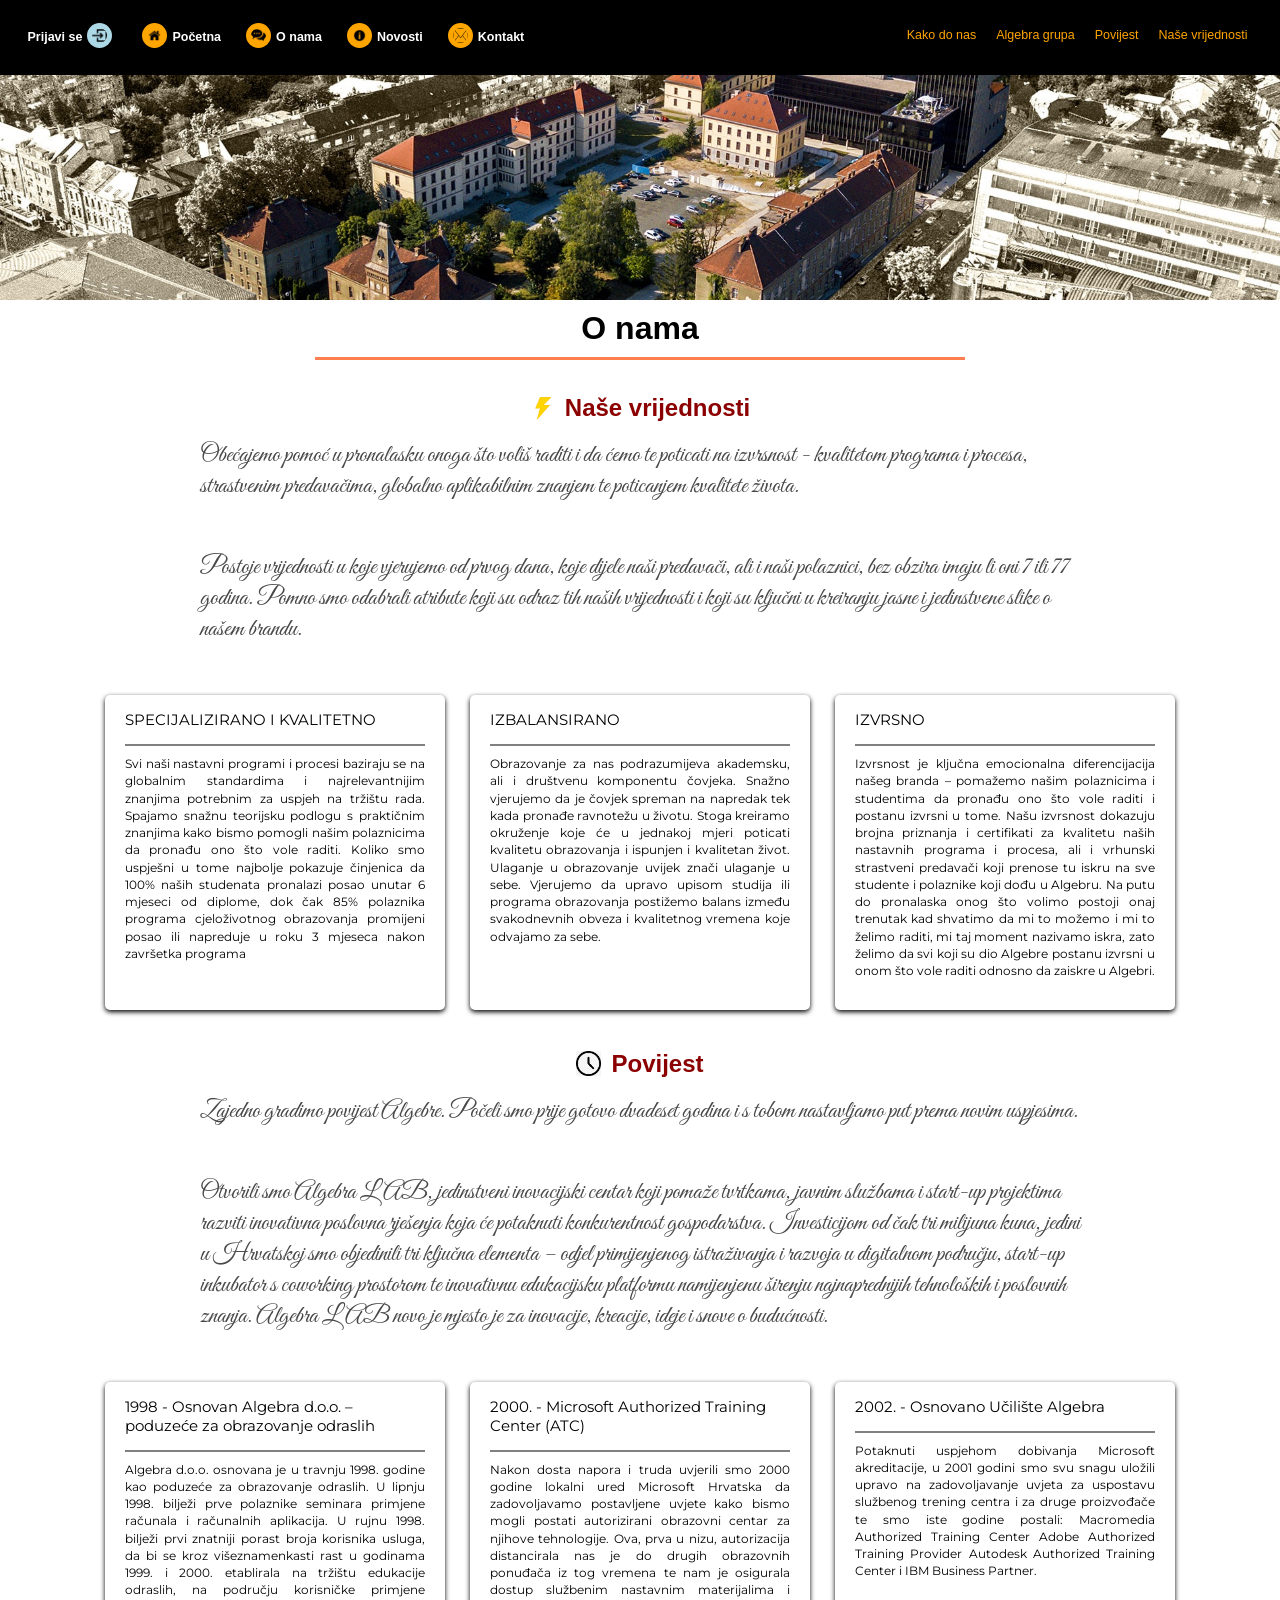
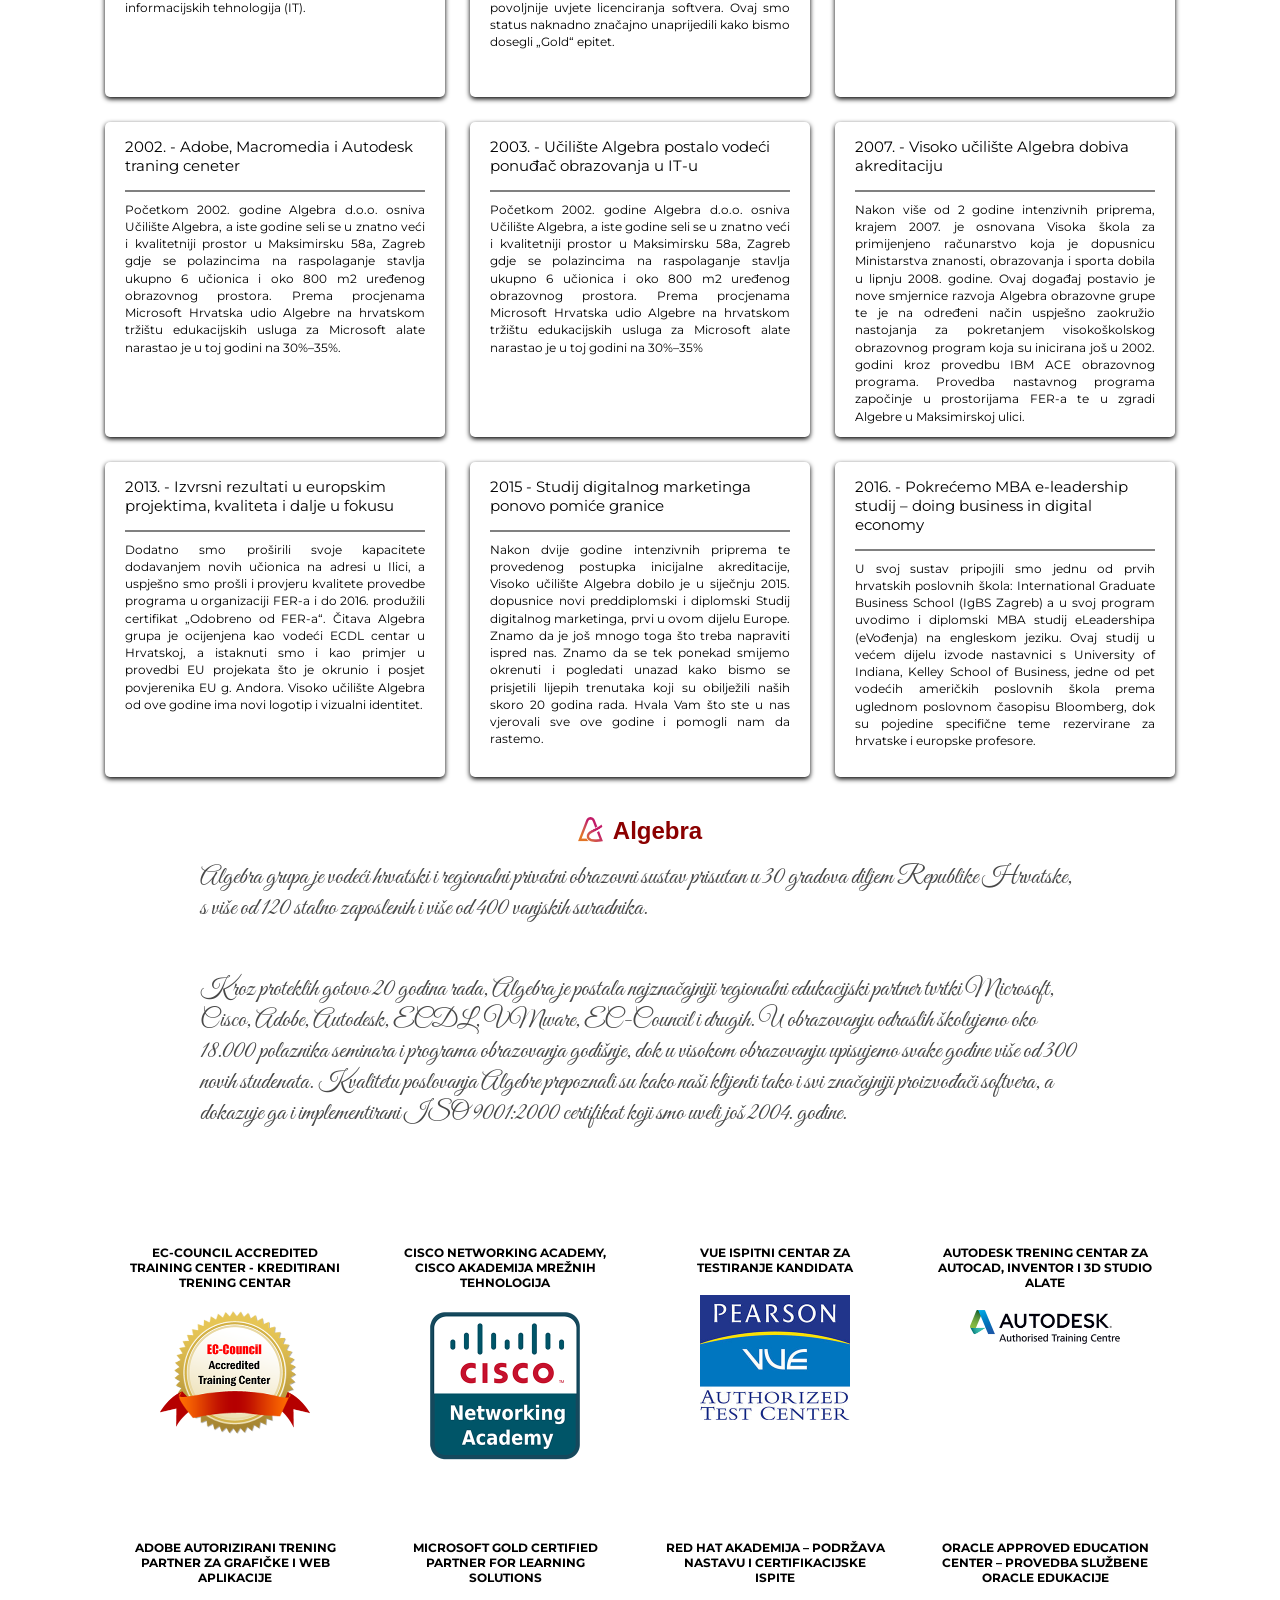
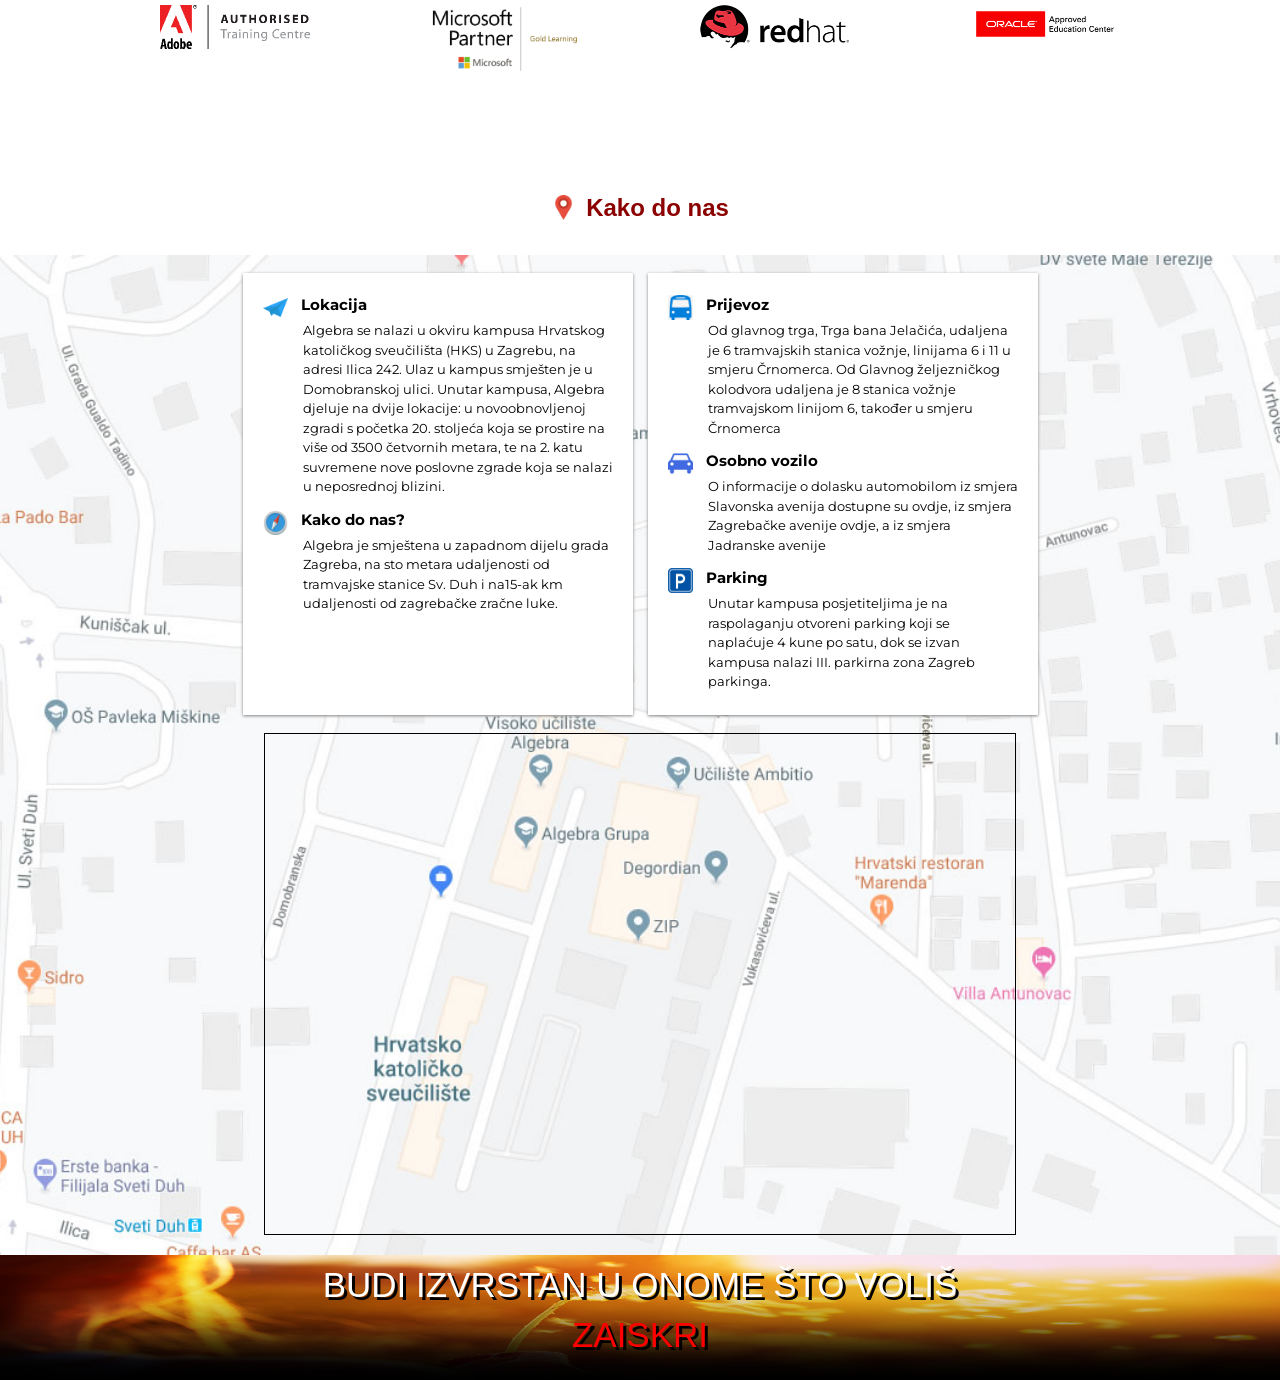
<file: HTML/about-us.html>
<!DOCTYPE html>
<html lang="en">
<head>
    <meta charset="UTF-8">
    <meta name="viewport" content="width=device-width, initial-scale=1.0">
    <title>SUPIT</title>

    <link rel="icon" type="image/png" href="/Materials/Algebra-logo.png">
    <link rel="stylesheet" href="../CSS/layout/navigation.css">
    <link rel="stylesheet" href="../CSS/layout/style.css">
    <link rel="stylesheet" href="../CSS/layout/form.css">
    <link rel="stylesheet" href="../CSS/about-us.css">
    <link rel="preconnect" href="https://fonts.googleapis.com">
    <link rel="preconnect" href="https://fonts.gstatic.com" crossorigin>
    <link href="https://fonts.googleapis.com/css2?family=Great+Vibes&family=Montserrat:ital,wght@0,100..900;1,100..900&display=swap" rel="stylesheet">
    <link href="https://fonts.googleapis.com/css2?family=Great+Vibes&display=swap" rel="stylesheet">
    <link href="https://fonts.googleapis.com/css2?family=Fjalla+One&display=swap" rel="stylesheet">

    <script src="../JS/form.js" defer></script>
    <script src="../JS/token.js" defer></script>

</head>
<body>
    <header>
        <nav>
            <a id="navigation-login" onclick="" href="">
            </a>
            <a href="../HTML/home.html">
                <img src="../Materials/Icons/home.png" alt="Home_icon"><b>Početna</b>
            </a>
            <a href="../HTML/about-us.html">
                <img src="../Materials/Icons/message.png" alt="About-us_icon"><b>O nama</b>
            </a>
            <a href="../HTML/news.html">
                <img src="../Materials/Icons/info.png" alt="News_icon"><b>Novosti</b>
            </a>
            <a id="navigation-admin-option">
            </a>  
            <a id="open-form-contact">
                <img src="../Materials/Icons/news.png" alt="News_icon"><b>Kontakt</b>
            </a>
        </nav>

        <nav class="nav-right">
            <a href="#title-1">Naše vrijednosti</a>
            <a href="#title-2">Povijest</a>
            <a href="#title-3">Algebra grupa</a>
            <a href="#title-4">Kako do nas</a>
        </nav>

        <div class="header-container">
            <img src="../Materials/img/kampus-iz-zraka-min-1.jpg" alt="Kampus.jpg">
        </div>
    </header>
    <main>

        <div class="form-contact-container" id="form-contact">
            <form class="form-content" action="https://www.fulek.com/mvc/supit/project-contact-form" method="POST" target="_blank">
                <div class="header-wrapper">
                    <img src="/Materials/Icons/Black-envelope.png" alt="Envelope Icon" style="vertical-align: middle; width: 24px;">
                    <h2>Kontaktirajte nas</h2>
                </div>

                <label for="_name">Puno ime</label>
                <input class="input-style" type="text" id="_name" placeholder="Vaše ime">


                <label for="_email">E-mail</label>
                <input class="input-style" type="email" id="_email" placeholder="E-mail" required>


                <label for="dropdown">Važnost poruke</label>
                <select class="input-style" id="dropdown">
                    <option value="low">Niska</option>
                    <option value="medium">Srednja</option>
                    <option value="high">Visoka</option>
                </select>


                <label for="_textarea">Poruka</label>
                <textarea class="input-style" id="_textarea" rows="4"></textarea>


                <div class="checkbox-wrapper">
                    <label for="_checkbox">Želim primati obavijesti</label>
                    <input type="checkbox" id="_checkbox">
                </div>


                <div class="button-wrapper">
                    <input type="submit" name="submit" value="Pošalji">
                    <button type="button" id="close-form-contact">Odustani</button>
                </div>
            </form>
        </div>

        <div id="overlay"></div>

        <div class="title-wrapper">
            <h1>O nama</h1>
            <div></div>
        </div>

        <h2 id="title-1">
            <img src="../Materials/Icons/lightning.png" alt="lightning.png">Naše vrijednosti
        </h2>
    
        <section class="container-text">
            <p> 
                Obećajemo pomoć u pronalasku onoga što voliš
                raditi i da ćemo te poticati na izvrsnost -
                kvalitetom programa i procesa, strastvenim
                predavačima, globalno aplikabilnim znanjem te
                poticanjem kvalitete života.
            </p>
            <p>
                Postoje vrijednosti u koje vjerujemo od prvog
                dana, koje dijele naši predavači, ali i naši
                polaznici, bez obzira imaju li oni 7 ili 77
                godina. Pomno smo odabrali atribute koji su
                odraz tih naših vrijednosti i koji su ključni u
                kreiranju jasne i jedinstvene slike o našem
                brandu.
            </p>
        </section>

        <section class="wrapper-cards">
            <div>
                <h3>
                    SPECIJALIZIRANO I KVALITETNO
                </h3>
                <p> 
                    Svi naši nastavni programi i procesi baziraju se na
                    globalnim standardima i najrelevantnijim znanjima
                    potrebnim za uspjeh na tržištu rada. Spajamo snažnu
                    teorijsku podlogu s praktičnim znanjima kako bismo
                    pomogli našim polaznicima da pronađu ono što vole
                    raditi. Koliko smo uspješni u tome najbolje pokazuje
                    činjenica da 100% naših studenata pronalazi posao
                    unutar 6 mjeseci od diplome, dok čak 85% polaznika
                    programa cjeloživotnog obrazovanja promijeni posao
                    ili napreduje u roku 3 mjeseca nakon završetka
                    programa
                </p>
            </div>
            <div>
                <h3>
                    IZBALANSIRANO
                </h3>
                <p>
                    Obrazovanje za nas podrazumijeva akademsku, ali i
                    društvenu komponentu čovjeka. Snažno vjerujemo da je
                    čovjek spreman na napredak tek kada pronađe
                    ravnotežu u životu. Stoga kreiramo okruženje koje će
                    u jednakoj mjeri poticati kvalitetu obrazovanja i
                    ispunjen i kvalitetan život. Ulaganje u obrazovanje
                    uvijek znači ulaganje u sebe. Vjerujemo da upravo
                    upisom studija ili programa obrazovanja postižemo
                    balans između svakodnevnih obveza i kvalitetnog
                    vremena koje odvajamo za sebe.
                </p>
            </div>
            <div>
                <h3>
                    IZVRSNO
                </h3>
                <p>
                    Izvrsnost je ključna emocionalna diferencijacija
                    našeg branda – pomažemo našim polaznicima i
                    studentima da pronađu ono što vole raditi i postanu
                    izvrsni u tome. Našu izvrsnost dokazuju brojna
                    priznanja i certifikati za kvalitetu naših nastavnih
                    programa i procesa, ali i vrhunski strastveni
                    predavači koji prenose tu iskru na sve studente i
                    polaznike koji dođu u Algebru. Na putu do pronalaska
                    onog što volimo postoji onaj trenutak kad shvatimo
                    da mi to možemo i mi to želimo raditi, mi taj moment
                    nazivamo iskra, zato želimo da svi koji su dio
                    Algebre postanu izvrsni u onom što vole raditi
                    odnosno da zaiskre u Algebri.
                </p>
            </div>
        </section>

        <h2 id="title-2">
            <img src="../Materials/Icons/clock.png" alt="clock.png">Povijest
        </h2>

        <section class="container-text">
            <p>
                Zajedno gradimo povijest Algebre. Počeli smo
                prije gotovo dvadeset godina i s tobom
                nastavljamo put prema novim uspjesima.
            </p>
            <p>
                Otvorili smo Algebra LAB, jedinstveni
                inovacijski centar koji pomaže tvrtkama, javnim
                službama i start-up projektima razviti
                inovativna poslovna rješenja koja će potaknuti
                konkurentnost gospodarstva. Investicijom od čak
                tri milijuna kuna, jedini u Hrvatskoj smo
                objedinili tri ključna elementa – odjel
                primijenjenog istraživanja i razvoja u
                digitalnom području, start-up inkubator s
                coworking prostorom te inovativnu edukacijsku
                platformu namijenjenu širenju najnaprednijih
                tehnoloških i poslovnih znanja. Algebra LAB novo
                je mjesto je za inovacije, kreacije, ideje i
                snove o budućnosti.
            </p>
        </section>

         <section class="wrapper-cards">
            <div>
                <h3>
                    1998 - Osnovan Algebra d.o.o. – poduzeće za obrazovanje odraslih
                </h3>
                <p> 
                    Algebra d.o.o. osnovana je u travnju 1998. godine
                    kao poduzeće za obrazovanje odraslih. U lipnju 1998.
                    bilježi prve polaznike seminara primjene računala i
                    računalnih aplikacija. U rujnu 1998. bilježi prvi
                    znatniji porast broja korisnika usluga, da bi se
                    kroz višeznamenkasti rast u godinama 1999. i 2000.
                    etablirala na tržištu edukacije odraslih, na
                    području korisničke primjene informacijskih
                    tehnologija (IT).
                </p>
            </div>
            <div>
                <h3>
                    2000. - Microsoft Authorized Training Center (ATC)
                </h3>
                <p>
                    Nakon dosta napora i truda uvjerili smo 2000 godine
                    lokalni ured Microsoft Hrvatska da zadovoljavamo
                    postavljene uvjete kako bismo mogli postati
                    autorizirani obrazovni centar za njihove
                    tehnologije. Ova, prva u nizu, autorizacija
                    distancirala nas je do drugih obrazovnih ponuđača iz
                    tog vremena te nam je osigurala dostup službenim
                    nastavnim materijalima i povoljnije uvjete
                    licenciranja softvera. Ovaj smo status naknadno
                    značajno unaprijedili kako bismo dosegli „Gold“
                    epitet.
                </p>
            </div>
            <div>
                <h3>
                    2002. - Osnovano Učilište Algebra
                </h3>
                <p>
                    Potaknuti uspjehom dobivanja Microsoft akreditacije,
                    u 2001 godini smo svu snagu uložili upravo na
                    zadovoljavanje uvjeta za uspostavu službenog trening
                    centra i za druge proizvođače te smo iste godine
                    postali: Macromedia Authorized Training Center Adobe
                    Authorized Training Provider Autodesk Authorized
                    Training Center i IBM Business Partner.
                </p>
            </div>
             <div>
                <h3>
                    2002. - Adobe, Macromedia i Autodesk traning ceneter
                </h3>
                <p>
                    Početkom 2002. godine Algebra d.o.o. osniva Učilište
                    Algebra, a iste godine seli se u znatno veći i
                    kvalitetniji prostor u Maksimirsku 58a, Zagreb gdje
                    se polazincima na raspolaganje stavlja ukupno 6
                    učionica i oko 800 m2 uređenog obrazovnog prostora.
                    Prema procjenama Microsoft Hrvatska udio Algebre na
                    hrvatskom tržištu edukacijskih usluga za Microsoft
                    alate narastao je u toj godini na 30%–35%.
                </p>
            </div>
            <div>
                <h3>
                    2003. - Učilište Algebra postalo vodeći ponuđač obrazovanja u IT-u
                </h3>
                <p>
                    Početkom 2002. godine Algebra d.o.o. osniva Učilište
                    Algebra, a iste godine seli se u znatno veći i
                    kvalitetniji prostor u Maksimirsku 58a, Zagreb gdje
                    se polazincima na raspolaganje stavlja ukupno 6
                    učionica i oko 800 m2 uređenog obrazovnog prostora.
                    Prema procjenama Microsoft Hrvatska udio Algebre na
                    hrvatskom tržištu edukacijskih usluga za Microsoft
                    alate narastao je u toj godini na 30%–35%
                </p>
            </div>
            <div>
                <h3>
                    2007. - Visoko učilište Algebra dobiva akreditaciju
                </h3>
                <p>     
                    Nakon više od 2 godine intenzivnih priprema, krajem
                    2007. je osnovana Visoka škola za primijenjeno
                    računarstvo koja je dopusnicu Ministarstva znanosti,
                    obrazovanja i sporta dobila u lipnju 2008. godine.
                    Ovaj događaj postavio je nove smjernice razvoja
                    Algebra obrazovne grupe te je na određeni način
                    uspješno zaokružio nastojanja za pokretanjem
                    visokoškolskog obrazovnog program koja su inicirana
                    još u 2002. godini kroz provedbu IBM ACE obrazovnog
                    programa. Provedba nastavnog programa započinje u
                    prostorijama FER-a te u zgradi Algebre u
                    Maksimirskoj ulici.
                </p>
            </div>
            <div>
                <h3>        
                    2013. -  Izvrsni rezultati u europskim projektima, kvaliteta
                    i dalje u fokusu
                </h3>
                <p>
                    Dodatno smo proširili svoje kapacitete dodavanjem
                    novih učionica na adresi u Ilici, a uspješno smo
                    prošli i provjeru kvalitete provedbe programa u
                    organizaciji FER-a i do 2016. produžili certifikat
                    „Odobreno od FER-a“. Čitava Algebra grupa je
                    ocijenjena kao vodeći ECDL centar u Hrvatskoj, a
                    istaknuti smo i kao primjer u provedbi EU projekata
                    što je okrunio i posjet povjerenika EU g. Andora.
                    Visoko učilište Algebra od ove godine ima novi
                    logotip i vizualni identitet.
                </p>
            </div>
            <div>
                <h3>
                    2015 - Studij digitalnog marketinga ponovo pomiće granice
                </h3>
                <p>
                    Nakon dvije godine intenzivnih priprema te
                    provedenog postupka inicijalne akreditacije, Visoko
                    učilište Algebra dobilo je u siječnju 2015.
                    dopusnice novi preddiplomski i diplomski Studij
                    digitalnog marketinga, prvi u ovom dijelu Europe.
                    Znamo da je još mnogo toga što treba napraviti
                    ispred nas. Znamo da se tek ponekad smijemo okrenuti
                    i pogledati unazad kako bismo se prisjetili lijepih
                    trenutaka koji su obilježili naših skoro 20 godina
                    rada. Hvala Vam što ste u nas vjerovali sve ove
                    godine i pomogli nam da rastemo.
                </p>
            </div>
            <div>
                <h3>
                    2016. - Pokrećemo MBA e-leadership studij – doing business
                    in digital economy
                </h3>
                <p>
                    U svoj sustav pripojili smo jednu od prvih hrvatskih
                    poslovnih škola: International Graduate Business
                    School (IgBS Zagreb) a u svoj program uvodimo i
                    diplomski MBA studij eLeadershipa (eVođenja) na
                    engleskom jeziku. Ovaj studij u većem dijelu izvode
                    nastavnici s University of Indiana, Kelley School of
                    Business, jedne od pet vodećih američkih poslovnih
                    škola prema uglednom poslovnom časopisu Bloomberg,
                    dok su pojedine specifične teme rezervirane za
                    hrvatske i europske profesore.
                </p>
            </div>
        </section>

        <h2 id="title-3">
            <img src="../Materials/Icons/Algebra-logo.png" alt="Algebra.png">Algebra
        </h2>

        <section class="container-text">
            <p>
                Algebra grupa je vodeći hrvatski i regionalni
                privatni obrazovni sustav prisutan u 30 gradova
                diljem Republike Hrvatske, s više od 120 stalno
                zaposlenih i više od 400 vanjskih suradnika.
            </p>
            <p>
                Kroz proteklih gotovo 20 godina rada, Algebra je
                postala najznačajniji regionalni edukacijski
                partner tvrtki Microsoft, Cisco, Adobe,
                Autodesk, ECDL, VMware, EC-Council i drugih. U
                obrazovanju odraslih školujemo oko 18.000
                polaznika seminara i programa obrazovanja
                godišnje, dok u visokom obrazovanju upisujemo
                svake godine više od 300 novih studenata.
                Kvalitetu poslovanja Algebre prepoznali su kako
                naši klijenti tako i svi značajniji proizvođači
                softvera, a dokazuje ga i implementirani ISO
                9001:2000 certifikat koji smo uveli još 2004.
                godine.
            </p>
        </section>

        <section class="wrapper-cards-certificates">
            <div>
                <h4>
                    EC-Council Accredited Training Center - kreditirani trening centar
                </h4>
                <img src="/Materials/img/EC-Council.png" alt="EC-Council">
            </div>
            <div>
                <h4>
                    Cisco Networking Academy, Cisco akademija mrežnih tehnologija
                </h4>
                <img src="/Materials/img/1024px-Cisco_academy.png" alt="Cisco.jpg">
            </div>
            <div>
                <h4>
                    VUE Ispitni centar za testiranje kandidata
                </h4>
                <img src="/Materials/img/VUElogo.jpg" alt="VUElogo.jpg">
            </div>
            <div>
                <h4>
                    Autodesk trening centar za AutoCAD, Inventor i 3D Studio alate
                </h4>
                <img src="/Materials/img/autodesk.png" alt="Autodesk.jpg">
            </div>
            <div>
                <h4>
                    Adobe autorizirani trening partner za grafičke i web aplikacije
                </h4>
                <img src="/Materials/img/auth_training_cntr.gif" alt="Adobe.jpg">
            </div>
            <div>
                <h4>
                    Microsoft Gold Certified Partner for Learning Solutions
                </h4>
                <img src="/Materials/img/ms_novo.png" alt="Microsoft.jpg">
            </div>
            <div>
                <h4>
                    Red Hat Akademija – podržava nastavu i certifikacijske ispite
                </h4>
                <img src="/Materials/img/redhatLogo.png" alt=RredHat.jpg>
            </div>
            <div>
                <h4>
                    Oracle Approved Education Center – provedba službene Oracle edukacije
                </h4>
                <img src="/Materials/img/oracleLogo.png" alt="Oracle.jpg">
            </div>
        </section>

        <h2 id="title-4">
            <img src="../Materials/Icons/pin.png" alt="Pin.png">Kako do nas
        </h2>

        <section class="pre-footer"> 
            <div>
                <div>
                    <h5><img class="Icons" src="../Materials/Icons/Paper-Plane.png" alt="Paper-Plane_icon">Lokacija</h5>
                    <p>             
                        Algebra se nalazi u okviru kampusa Hrvatskog
                        katoličkog sveučilišta (HKS) u Zagrebu, na
                        adresi Ilica 242. Ulaz u kampus smješten je
                        u Domobranskoj ulici. Unutar kampusa,
                        Algebra djeluje na dvije lokacije: u
                        novoobnovljenoj zgradi s početka 20.
                        stoljeća koja se prostire na više od 3500
                        četvornih metara, te na 2. katu suvremene
                        nove poslovne zgrade koja se nalazi u
                        neposrednoj blizini.
                    </p>
                    <h5><img class="Icons" src="../Materials/Icons/compass.png" alt="Compass_icon">Kako do nas?</h5>
                    <p>                                    
                        Algebra je smještena u zapadnom dijelu grada
                        Zagreba, na sto metara udaljenosti od
                        tramvajske stanice Sv. Duh i na15-ak km
                        udaljenosti od zagrebačke zračne luke.
                    </p>
                </div>
                <div>
                    <h5><img class="Icons" src="../Materials/Icons/Bus.png" alt="Bus_icon">Prijevoz</h5>
                    <p>
                        Od glavnog trga, Trga bana Jelačića,
                        udaljena je 6 tramvajskih stanica vožnje,
                        linijama 6 i 11 u smjeru Črnomerca. Od
                        Glavnog željezničkog kolodvora udaljena je 8
                        stanica vožnje tramvajskom linijom 6,
                        također u smjeru Črnomerca
                    </p>
                    <h5><img class="Icons" src="../Materials/Icons/OIP.jpg" alt="Car_icon">Osobno vozilo</h5>
                    <p>                                    
                        O informacije o dolasku automobilom iz
                        smjera Slavonska avenija dostupne su ovdje,
                        iz smjera Zagrebačke avenije ovdje, a iz
                        smjera Jadranske avenije
                    </p>
                    <h5><img class="Icons" src="../Materials/Icons/Parking.png" alt="Parking_icon">Parking</h5>
                    <p>
                        Unutar kampusa posjetiteljima je na
                        raspolaganju otvoreni parking koji se
                        naplaćuje 4 kune po satu, dok se izvan
                        kampusa nalazi III. parkirna zona
                        Zagreb parkinga.
                    </p>
                </div>
            </div>
            <div>
                <iframe frameborder="0" src="https://www.google.com/maps/embed/v1/place?q=Gradišćanska+ulica+24,+Črnomerec,+Croatia&key=AIzaSyBFw0Qbyq9zTFTd-tUY6dZWTgaQzuU17R8"></iframe>
            </div>
            <img src="/Materials/img/kakoDoNas.jpg" alt="KakoDoNas.jpg">
        </section>
    </main>


    <footer>
        <p>BUDI IZVRSTAN U ONOME ŠTO VOLIŠ
            <p class="last-word"><br>ZAISKRI</p>    
        </p>
        <img src="../Materials/img/zaiskri-bg.jpg" alt="Zaiskri.jpg">
    </footer>
</body>
</html>
</file>
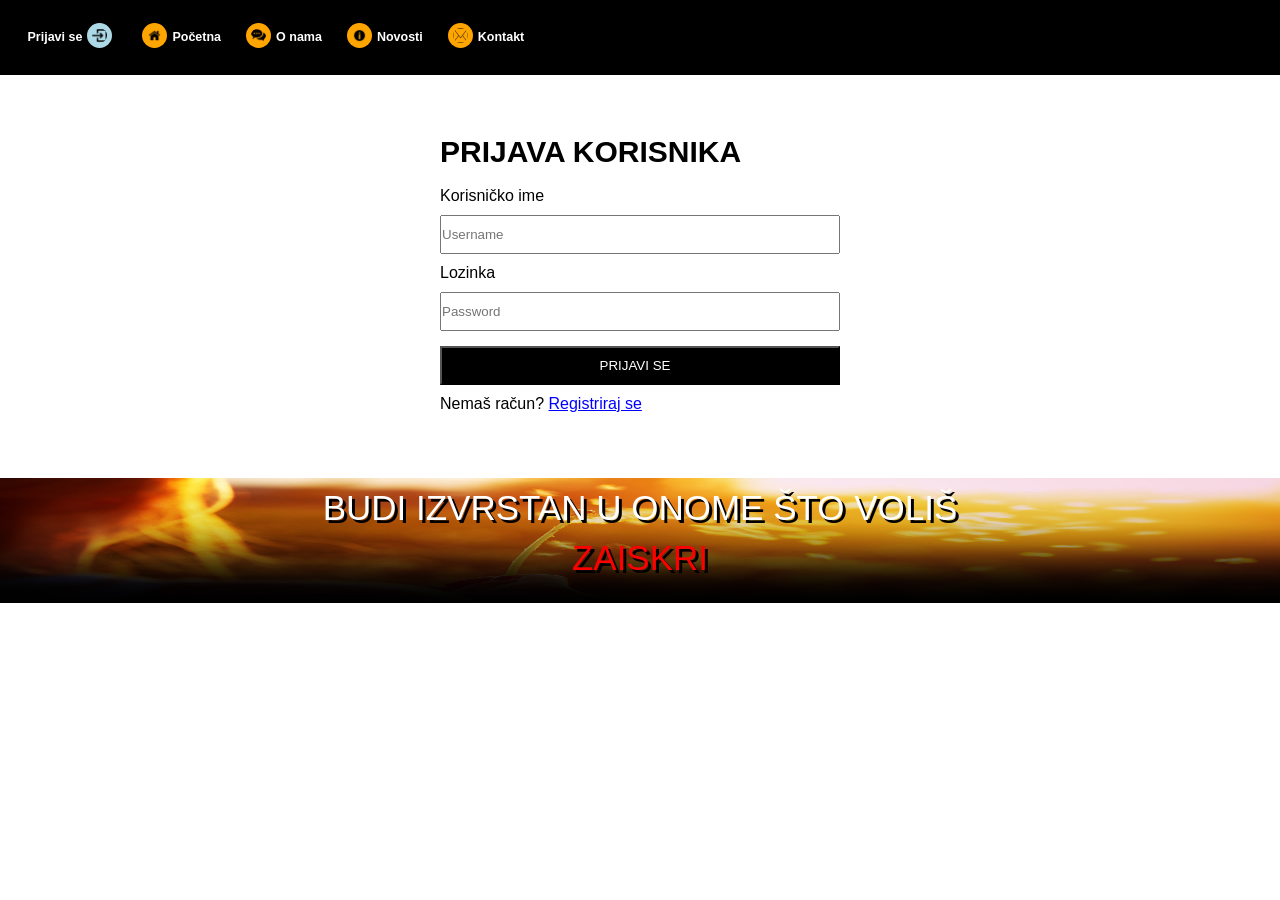
<file: HTML/login.html>
<!DOCTYPE html>
<html lang="en">
<head>
    <meta charset="UTF-8">
    <meta name="viewport" content="width=device-width, initial-scale=1.0">
    <title>SUPIT</title>

    <link rel="icon" type="image/png" href="/Materials/Algebra-logo.png">
    <link rel="stylesheet" href="../CSS/layout/navigation.css">
    <link rel="stylesheet" href="../CSS/layout/login.css">
    <link rel="stylesheet" href="../CSS/layout/style.css">
    <link rel="stylesheet" href="../CSS/layout/form.css">

    <script src="../JS/form.js" defer></script>
    <script src="../JS/login.js" defer></script>
    <script src="../JS/token.js" defer></script>

</head>
<body>
    <header>
        <nav>
            <a id="navigation-login" onclick="" href="">
            </a>
            <a href="../HTML/home.html">
                <img src="../Materials/Icons/home.png" alt="Home_icon"><b>Početna</b>
            </a>
            <a href="../HTML/about-us.html">
                <img src="../Materials/Icons/message.png" alt="About-us_icon"><b>O nama</b>
            </a>
            <a href="../HTML/news.html">
                <img src="../Materials/Icons/info.png" alt="News_icon"><b>Novosti</b>
            </a>
            <a id="navigation-admin-option">
            </a>  
            <a id="open-form-contact">
                <img src="../Materials/Icons/news.png" alt="News_icon"><b>Kontakt</b>
            </a>
        </nav>
    </header>

    <div class="form-contact-container" id="form-contact">
        <form class="form-content" action="https://www.fulek.com/mvc/supit/project-contact-form" method="POST" target="_blank">
            <div class="header-wrapper">
                <img src="/Materials/Icons/Black-envelope.png" alt="Envelope Icon" style="vertical-align: middle; width: 24px;">
                <h2>Kontaktirajte nas</h2>
            </div>

            <label for="FullName">Puno ime</label>
            <input class="input-style" type="text" name="FullName" id="FullName" placeholder="Vaše ime" required>


            <label for="Email">E-mail</label>
            <input class="input-style" type="email" name="Email" id="Email" placeholder="E-mail" required>

    
            <label for="Importance">Važnost poruke</label>
            <select class="input-style" name="Importance" id="Importance" required>
                <option value="low">Niska</option>
                <option value="medium">Srednja</option>
                <option value="high">Visoka</option>
            </select>


            <label for="message">Poruka</label>
            <textarea class="input-style" name="message" id="message" rows="5" required></textarea>


            <div class="checkbox-wrapper">
                <label for="ReceiveNewsletter">Želim primati obavijesti</label>
                <input type="checkbox" name="ReceiveNewsletter" id="ReceiveNewsletter" value="true">
            </div>


            <div class="button-wrapper">
                <input type="submit" name="submit" value="Pošalji">
                <button type="button" id="close-form-contact">Odustani</button>
            </div>
        </form>
    </div>
    <div id="overlay"></div>

    <main>
        <div class="form-container">
            <form class="form-user" id="login-form">
                <h1>PRIJAVA KORISNIKA</h1>

                <label for="username-login">Korisničko ime</label>
                <input type="text" name="username" id="username-login" placeholder="Username" required>

                <label for="password-login">Lozinka</label>
                <input type="password" name="password" id="password-login" placeholder="Password" required>

                <button type="button" id="submit-login">PRIJAVI SE</button>
                <div id="message-login"></div>
                <div>Nemaš račun? <a class="text-register" href="/HTML/register.html">Registriraj se</a></div>
            </form>
        </div>
    </main>

    <footer>
        <p>BUDI IZVRSTAN U ONOME ŠTO VOLIŠ
            <p class="last-word"><br>ZAISKRI<p>    
        </p>
        <img src="../Materials/img/zaiskri-bg.jpg" alt="Zaiskri.jpg">
    </footer>
</body>
</html>
</file>
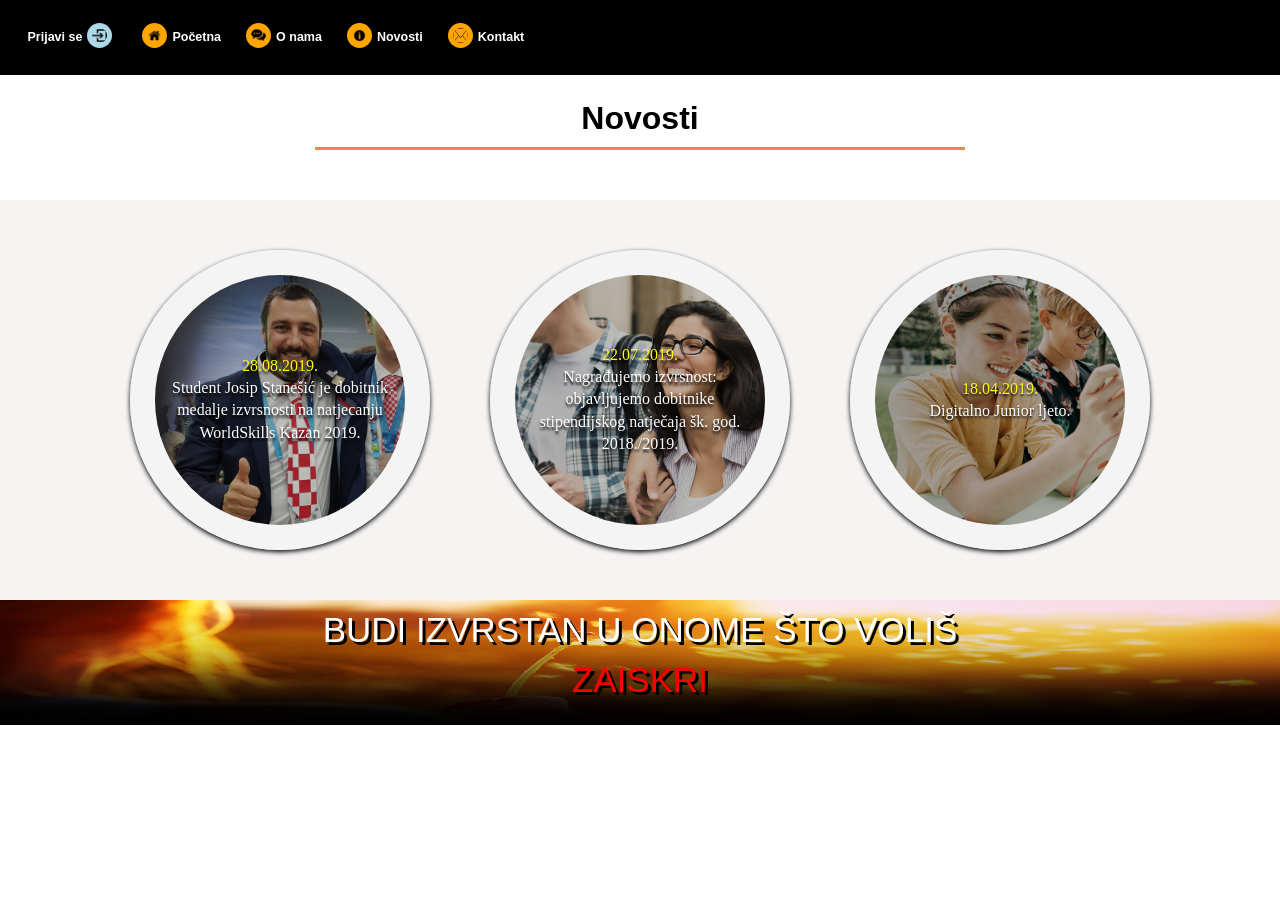
<file: HTML/news.html>
<!DOCTYPE html>
<html lang="en">
<head>
    <meta charset="UTF-8">
    <meta name="viewport" content="width=device-width, initial-scale=1.0">
    <title>SUPIT</title>

    <link rel="icon" type="image/png" href="/Materials/Algebra-logo.png">
    <link rel="stylesheet" href="../CSS/layout/navigation.css">
    <link rel="stylesheet" href="../CSS/layout/style.css">
    <link rel="stylesheet" href="../CSS/layout/form.css">
    <link rel="stylesheet" href="../CSS/news.css">
    
    <script src="../JS/form.js" defer></script>
    <script src="../JS/token.js" defer></script>

</head>
<body>
    <header>
        <nav>
            <a id="navigation-login" onclick="" href="">
            </a>
            <a href="../HTML/home.html">
                <img src="../Materials/Icons/home.png" alt="Home_icon"><b>Početna</b>
            </a>
            <a href="../HTML/about-us.html">
                <img src="../Materials/Icons/message.png" alt="About-us_icon"><b>O nama</b>
            </a>
            <a href="../HTML/news.html">
                <img src="../Materials/Icons/info.png" alt="News_icon"><b>Novosti</b>
            </a>
            <a id="navigation-admin-option">
            </a>  
            <a id="open-form-contact">
                <img src="../Materials/Icons/news.png" alt="News_icon"><b>Kontakt</b>
            </a>
        </nav>
    </header>

    <div class="form-contact-container" id="form-contact">
        <form class="form-content" action="https://www.fulek.com/mvc/supit/project-contact-form" method="POST" target="_blank">
            <div class="header-wrapper">
                <img src="../Materials/Icons/Black-envelope.png" alt="Envelope Icon" style="vertical-align: middle; width: 24px;">
                <h2>Kontaktirajte nas</h2>
            </div>

            <label for="FullName">Puno ime</label>
            <input class="input-style" type="text" name="FullName" id="FullName" placeholder="Vaše ime" required>


            <label for="Email">E-mail</label>
            <input class="input-style" type="email" name="Email" id="Email" placeholder="E-mail" required>

    
            <label for="Importance">Važnost poruke</label>
            <select class="input-style" name="Importance" id="Importance" required>
                <option value="low">Niska</option>
                <option value="medium">Srednja</option>
                <option value="high">Visoka</option>
            </select>


            <label for="message">Poruka</label>
            <textarea class="input-style" name="message" id="message" rows="5" required></textarea>


            <div class="checkbox-wrapper">
                <label for="ReceiveNewsletter">Želim primati obavijesti</label>
                <input type="checkbox" name="ReceiveNewsletter" id="ReceiveNewsletter" value="true">
            </div>


            <div class="button-wrapper">
                <input type="submit" name="submit" value="Pošalji">
                <button type="button" id="close-form-contact">Odustani</button>
            </div>
        </form>
    </div>

    <div id="overlay"></div>

    <main>
        <div class="title-wrapper">
            <h1>Novosti</h1>
            <div></div>
        </div>

        <div class="container-circles">
            <div class="circle">
                <a href="../HTML/News_pages/News-1.html">
                    <p>
                        28.08.2019.<br> Student Josip Stanešić je dobitnik medalje izvrsnosti na natjecanju WorldSkills Kazan 2019.
                    </p>
                    <img src="../Materials/img/novost1.jpg" alt="News-1.jpg">
                </a>
            </div>
            <div class="circle">
                <a href="../HTML/News_pages/News-2.html">
                        <p>
                            22.07.2019.<br> Nagrađujemo izvrsnost: objavljujemo dobitnike stipendijskog natječaja šk. god. 2018./2019.
                        </p>
                    <img src="../Materials/img/novost2.jpg" alt="News-2.jpg">
                </a>
            </div>
            <div class="circle">
                <a href="../HTML/News_pages/News-3.html">
                    <p>
                        18.04.2019.<br> Digitalno Junior ljeto.
                    </p>
                    <img src="../Materials/img/novost3.jpg" alt="News-3.jpg">
                </a>
            </div>
        </div>
    </main>

    <footer>
        <p>BUDI IZVRSTAN U ONOME ŠTO VOLIŠ
            <p class="last-word"><br>ZAISKRI</p>    
        </p>
        <img src="../Materials/img/zaiskri-bg.jpg" alt="Zaiskri.jpg">
    </footer>
</body>
</html>
</file>
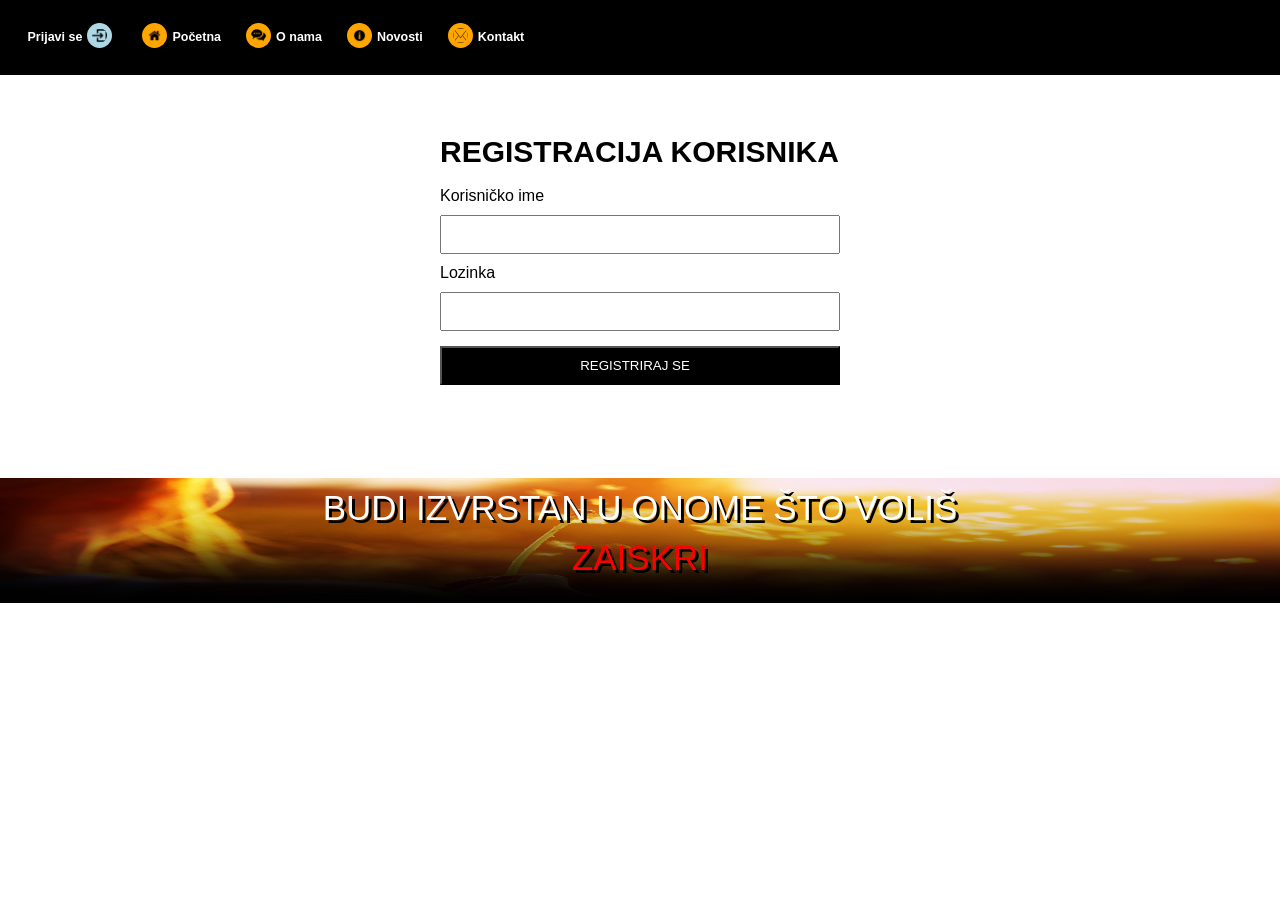
<file: HTML/register.html>
<!DOCTYPE html>
<html lang="en">
<head>
    <meta charset="UTF-8">
    <meta name="viewport" content="width=device-width, initial-scale=1.0">
    <title>SUPIT</title>

    <link rel="icon" type="image/png" href="/Materials/Algebra-logo.png">
    <link rel="stylesheet" href="../CSS/layout/navigation.css">
    <link rel="stylesheet" href="../CSS/layout/login.css">
    <link rel="stylesheet" href="../CSS/layout/style.css">
    <link rel="stylesheet" href="../CSS/layout/form.css">

    <script src="../JS/form.js" defer></script>
    <script src="../JS/token.js" defer></script>
    <script src="../JS/register.js" defer></script>

</head>
<body>
    <header>
        <nav>
            <a id="navigation-login" onclick="" href="">
            </a>
            <a href="../HTML/home.html">
                <img src="../Materials/Icons/home.png" alt="Home_icon"><b>Početna</b>
            </a>
            <a href="../HTML/about-us.html">
                <img src="../Materials/Icons/message.png" alt="About-us_icon"><b>O nama</b>
            </a>
            <a href="../HTML/news.html">
                <img src="../Materials/Icons/info.png" alt="News_icon"><b>Novosti</b>
            </a>
            <a id="navigation-admin-option">
            </a>  
            <a id="open-form-contact">
                <img src="../Materials/Icons/news.png" alt="News_icon"><b>Kontakt</b>
            </a>
        </nav>
    </header>

    <div class="form-contact-container" id="form-contact">
        <form class="form-content" action="https://www.fulek.com/mvc/supit/project-contact-form" method="POST" target="_blank">
            <div class="header-wrapper">
                <img src="../Materials/Icons/Black-envelope.png" alt="Envelope Icon" style="vertical-align: middle; width: 24px;">
                <h2>Kontaktirajte nas</h2>
            </div>

            <label for="FullName">Puno ime</label>
            <input class="input-style" type="text" name="FullName" id="FullName" placeholder="Vaše ime" required>


            <label for="Email">E-mail</label>
            <input class="input-style" type="email" name="Email" id="Email" placeholder="E-mail" required>

    
            <label for="Importance">Važnost poruke</label>
            <select class="input-style" name="Importance" id="Importance" required>
                <option value="low">Niska</option>
                <option value="medium">Srednja</option>
                <option value="high">Visoka</option>
            </select>


            <label for="message">Poruka</label>
            <textarea class="input-style" name="message" id="message" rows="5" required></textarea>


            <div class="checkbox-wrapper">
                <label for="ReceiveNewsletter">Želim primati obavijesti</label>
                <input type="checkbox" name="ReceiveNewsletter" id="ReceiveNewsletter" value="true">
            </div>


            <div class="button-wrapper">
                <input type="submit" name="submit" value="Pošalji">
                <button type="button" id="close-form-contact">Odustani</button>
            </div>
        </form>
    </div>

    <div id="overlay"></div>

    <main>
        <div class="form-container">
            <form class="form-user" id="form-register">
                <h1>REGISTRACIJA KORISNIKA</h1>

                <label for="username-register">Korisničko ime</label>
                <input type="text" name="username" id="username-register" required>

                <label for="password-register">Lozinka</label>
                <input type="password" name="password" id="password-register" required>

                <button id="submit-register">REGISTRIRAJ SE</button>
                <div id="message-register"></div>
            </form>
        </div>
    </main>

    <footer>
        <p>BUDI IZVRSTAN U ONOME ŠTO VOLIŠ
            <p class="last-word"><br>ZAISKRI<p>    
        </p>
        <img src="../Materials/img/zaiskri-bg.jpg" alt="Zaiskri.jpg">
    </footer>
</body>
</html>
</file>
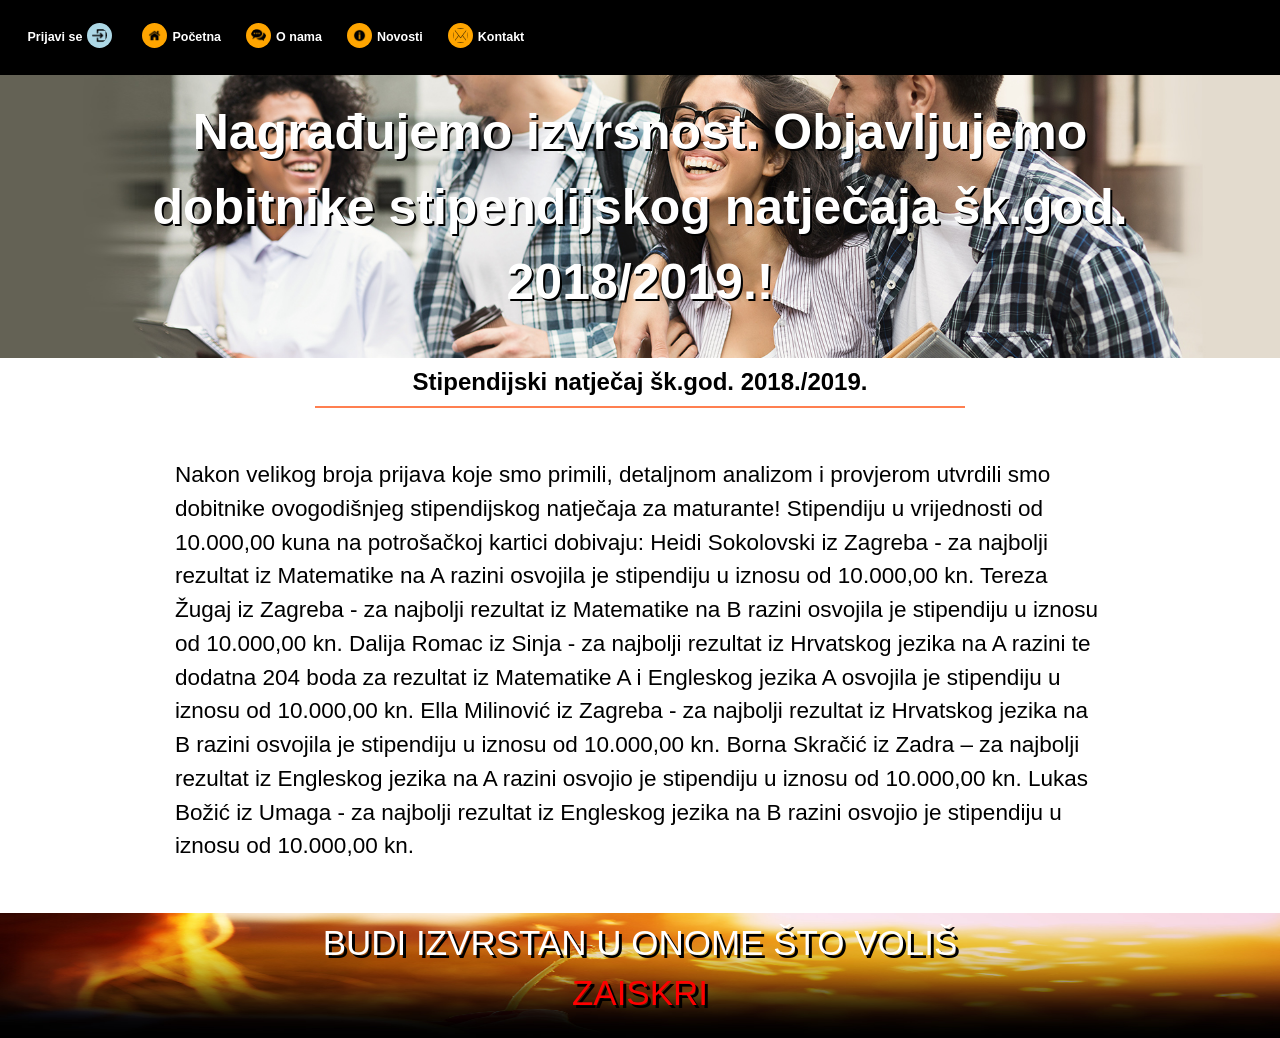
<file: HTML/News_pages/news-2.html>
<!DOCTYPE html>
<html lang="en">
<head>
    <meta charset="UTF-8">
    <meta name="viewport" content="width=device-width, initial-scale=1.0">
    <title>SUPIT</title>
    
    <link rel="icon" type="image/png" href="/Materials/Algebra-logo.png">
    <link rel="stylesheet" href="../../CSS/layout/navigation.css">
    <link rel="stylesheet" href="../../CSS/layout/style.css">
    <link rel="stylesheet" href="../../CSS/layout/form.css">
    <link rel="stylesheet" href="../../CSS/layout/articles.css">

    <script src="../../JS/form.js" defer></script>
    <script src="../../JS/token.js" defer></script>

</head>
<body>
    <header>
        <nav>
            <a id="navigation-login" onclick="" href="">
            </a>
            <a href="../../HTML/home.html">
                <img src="../../Materials/Icons/home.png" alt="Home_icon"><b>Početna</b>
            </a>
            <a href="../../HTML/about-us.html">
                <img src="../../Materials/Icons/message.png" alt="About-us_icon"><b>O nama</b>
            </a>
            <a href="../../HTML/news.html">
                <img src="../../Materials/Icons/info.png" alt="News_icon"><b>Novosti</b>
            </a>
            <a id="navigation-admin-option">
            </a>  
            <a id="open-form-contact">
                <img src="../../Materials/Icons/news.png" alt="News_icon"><b>Kontakt</b>
            </a>
        </nav>
        <div class="header-container">
            <img src="../../Materials/img/novost2.jpg" alt="Novosti.jpg">
            <h1>Nagrađujemo izvrsnost. Objavljujemo dobitnike stipendijskog natječaja šk.god. 2018/2019.!</h1>
        </div>
    </header>

    <div class="form-contact-container" id="form-contact">
        <form class="form-content" action="https://www.fulek.com/mvc/supit/project-contact-form" method="POST" target="_blank">
            <div class="header-wrapper">
                <img src="../../Materials/Icons/Black-envelope.png" alt="Envelope Icon" style="vertical-align: middle; width: 24px;">
                <h2>Kontaktirajte nas</h2>
            </div>

            <label for="FullName">Puno ime</label>
            <input class="input-style" type="text" name="FullName" id="FullName" placeholder="Vaše ime" required>


            <label for="Email">E-mail</label>
            <input class="input-style" type="email" name="Email" id="Email" placeholder="E-mail" required>

    
            <label for="Importance">Važnost poruke</label>
            <select class="input-style" name="Importance" id="Importance" required>
                <option value="low">Niska</option>
                <option value="medium">Srednja</option>
                <option value="high">Visoka</option>
            </select>


            <label for="message">Poruka</label>
            <textarea class="input-style" name="message" id="message" rows="5" required></textarea>


            <div class="checkbox-wrapper">
                <label for="ReceiveNewsletter">Želim primati obavijesti</label>
                <input type="checkbox" name="ReceiveNewsletter" id="ReceiveNewsletter" value="true">
            </div>


            <div class="button-wrapper">
                <input type="submit" name="submit" value="Pošalji">
                <button type="button" id="close-form-contact">Odustani</button>
            </div>
        </form>
    </div>

    <div id="overlay"></div>

    <main>
        <article>
            <div class="title-wrapper">
                <h1>Stipendijski natječaj šk.god. 2018./2019.</h1>
                <div></div>
            </div>

            <div class="container-atricle">
                <p>
                    Nakon velikog broja prijava koje smo primili, detaljnom
                    analizom i provjerom utvrdili smo dobitnike ovogodišnjeg
                    stipendijskog natječaja za maturante! Stipendiju u
                    vrijednosti od 10.000,00 kuna na potrošačkoj kartici
                    dobivaju: Heidi Sokolovski iz Zagreba - za najbolji
                    rezultat iz Matematike na A razini osvojila je
                    stipendiju u iznosu od 10.000,00 kn. Tereza Žugaj iz
                    Zagreba - za najbolji rezultat iz Matematike na B razini
                    osvojila je stipendiju u iznosu od 10.000,00 kn. Dalija
                    Romac iz Sinja - za najbolji rezultat iz Hrvatskog
                    jezika na A razini te dodatna 204 boda za rezultat iz
                    Matematike A i Engleskog jezika A osvojila je stipendiju
                    u iznosu od 10.000,00 kn. Ella Milinović iz Zagreba - za
                    najbolji rezultat iz Hrvatskog jezika na B razini
                    osvojila je stipendiju u iznosu od 10.000,00 kn. Borna
                    Skračić iz Zadra – za najbolji rezultat iz Engleskog
                    jezika na A razini osvojio je stipendiju u iznosu od
                    10.000,00 kn. Lukas Božić iz Umaga - za najbolji
                    rezultat iz Engleskog jezika na B razini osvojio je
                    stipendiju u iznosu od 10.000,00 kn.
                </p>
            </div>
        </article>
    </main>

    <footer>
        <p>BUDI IZVRSTAN U ONOME ŠTO VOLIŠ
            <p class="last-word"><br>ZAISKRI<p>    
        </p>
        <img src="/Materials/img/zaiskri-bg.jpg" alt="Zaiskri.jpg">
    </footer>
</body>
</html>
</file>
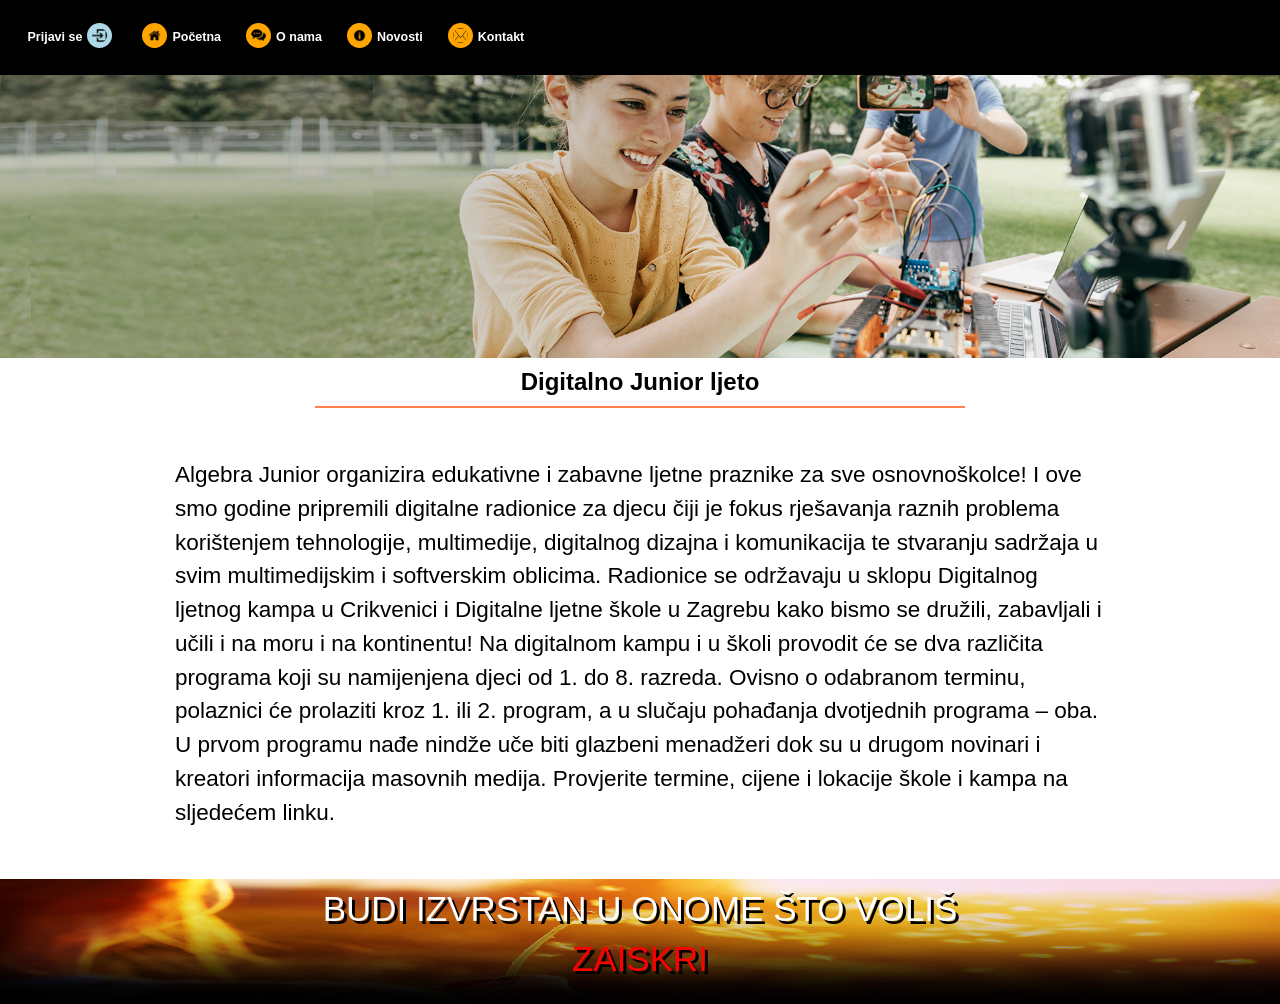
<file: HTML/News_pages/news-3.html>
<!DOCTYPE html>
<html lang="en">
<head>
    <meta charset="UTF-8">
    <meta name="viewport" content="width=device-width, initial-scale=1.0">
    <title>SUPIT</title>
    
    <link rel="icon" type="image/png" href="/Materials/Algebra-logo.png">
    <link rel="stylesheet" href="../../CSS/layout/navigation.css">
    <link rel="stylesheet" href="../../CSS/layout/style.css">
    <link rel="stylesheet" href="../../CSS/layout/form.css">
    <link rel="stylesheet" href="../../CSS/layout/articles.css">

    <script src="../../JS/form.js" defer></script>
    <script src="../../JS/token.js" defer></script>

</head>
<body>
    <header>
        <nav>
            <a id="navigation-login" onclick="" href="">
            </a>
            <a href="../../HTML/home.html">
                <img src="../../Materials/Icons/home.png" alt="Home_icon"><b>Početna</b>
            </a>
            <a href="../../HTML/about-us.html">
                <img src="../../Materials/Icons/message.png" alt="About-us_icon"><b>O nama</b>
            </a>
            <a href="../../HTML/news.html">
                <img src="../../Materials/Icons/info.png" alt="News_icon"><b>Novosti</b>
            </a>
            <a id="navigation-admin-option">
            </a>  
            <a id="open-form-contact">
                <img src="../../Materials/Icons/news.png" alt="News_icon"><b>Kontakt</b>
            </a>
        </nav>

        <div class="header-container">
            <img src="../../Materials/img/novost3.jpg" alt="Novosti.jpg">
        </div>
    </header>

    <div class="form-contact-container" id="form-contact">
        <form class="form-content" action="https://www.fulek.com/mvc/supit/project-contact-form" method="POST" target="_blank">
            <div class="header-wrapper">
                <img src="../../Materials/Icons/Black-envelope.png" alt="Envelope Icon" style="vertical-align: middle; width: 24px;">
                <h2>Kontaktirajte nas</h2>
            </div>

            <label for="FullName">Puno ime</label>
            <input class="input-style" type="text" name="FullName" id="FullName" placeholder="Vaše ime" required>


            <label for="Email">E-mail</label>
            <input class="input-style" type="email" name="Email" id="Email" placeholder="E-mail" required>

    
            <label for="Importance">Važnost poruke</label>
            <select class="input-style" name="Importance" id="Importance" required>
                <option value="low">Niska</option>
                <option value="medium">Srednja</option>
                <option value="high">Visoka</option>
            </select>


            <label for="message">Poruka</label>
            <textarea class="input-style" name="message" id="message" rows="5" required></textarea>


            <div class="checkbox-wrapper">
                <label for="ReceiveNewsletter">Želim primati obavijesti</label>
                <input type="checkbox" name="ReceiveNewsletter" id="ReceiveNewsletter" value="true">
            </div>


            <div class="button-wrapper">
                <input type="submit" name="submit" value="Pošalji">
                <button type="button" id="close-form-contact">Odustani</button>
            </div>
        </form>
    </div>

    <div id="overlay"></div>

    <main>
        <article>
            <div class="title-wrapper">
                <h1>Digitalno Junior ljeto</h1>
                <div></div>
            </div>

            <div class="container-atricle">
                <p>
                    Algebra Junior organizira edukativne i zabavne ljetne
                    praznike za sve osnovnoškolce! I ove smo godine
                    pripremili digitalne radionice za djecu čiji je fokus
                    rješavanja raznih problema korištenjem tehnologije,
                    multimedije, digitalnog dizajna i komunikacija te
                    stvaranju sadržaja u svim multimedijskim i softverskim
                    oblicima. Radionice se održavaju u sklopu Digitalnog
                    ljetnog kampa u Crikvenici i Digitalne ljetne škole u
                    Zagrebu kako bismo se družili, zabavljali i učili i na
                    moru i na kontinentu! Na digitalnom kampu i u školi
                    provodit će se dva različita programa koji su
                    namijenjena djeci od 1. do 8. razreda. Ovisno o
                    odabranom terminu, polaznici će prolaziti kroz 1. ili 2.
                    program, a u slučaju pohađanja dvotjednih programa –
                    oba. U prvom programu nađe nindže uče biti glazbeni
                    menadžeri dok su u drugom novinari i kreatori
                    informacija masovnih medija. Provjerite termine, cijene
                    i lokacije škole i kampa na sljedećem linku.
                </p>
            </div>
        </article>
    </main>


    <footer>
        <p>BUDI IZVRSTAN U ONOME ŠTO VOLIŠ
            <p class="last-word"><br>ZAISKRI<p>    
        </p>
        <img src="../../Materials/img/zaiskri-bg.jpg" alt="Zaiskri.jpg">
    </footer>
</body>
</html>
</file>
<file: CSS/layout/navigation.css>
nav {
    top: 0;  
    width: 100%;
    position: fixed;
    padding: 10px 15px 10px 15px;
    background-color: black;
    z-index: 1;
}

nav a {
    padding: 12.5px;
    float: left;
    text-decoration: none;
    font-family: Arial, Helvetica, sans-serif;
    font-size: 12.5px;
    color: white;
}

nav a:hover {
    color: yellow;
}

nav img {
    width: 15px;
    height: 15px;
    padding: 5px;
    margin: 0px 5px 5px 0px;
    background-color: orange;
    vertical-align: middle; 
    border-radius: 50%;
}

nav a:first-child img {
    background-color: lightblue;
    margin-left: 5px;
}

nav .username-navigation {
    padding: 7.5px;
    text-decoration: underline;
    color: blue;
}

.nav-right {
    position: fixed;
    top: 0;
    right: 0;
    margin: 7.5px;
    margin-left: 0;
    width: auto;
    animation: slideInRight 1s linear 1s forwards;
    opacity: 0;
}

.nav-right a {
    float: right;
    padding: 10px;
    font-family: Verdana, Geneva, Tahoma, sans-serif;
    font-size: 12.5px;
    text-decoration: none;
    color: orange;
}

@keyframes slideInRight {
  0% {
    transform: translateX(100%);
    opacity: 1;
  }
  20%{
    transform: translateX(0);
    opacity: 1;
  }
  40% {
    transform: translateX(7.5%);
    opacity: 1;
  }
  60% {
    transform: translateX(0);
    opacity: 1;
  }
  80% {
    transform: translateX(2.5%);
    opacity: 1;
  }
  100% {
    transform: translateX(0);
    opacity: 1;
  }
}
</file>
<file: CSS/layout/style.css>
.header-container {
    width: 100%;
    height: 300px;
    display: flex;
    flex-direction: column; 
    justify-content: center; 
    align-items: center;     
    overflow: hidden;
    animation: fallDown 1s ease forwards;
}

.header-container img {
    width: 100%;             
    max-height: 125%;
                         
    object-fit: cover;
}

.header-container h1 {
    position: absolute;
    max-width: 1000px;
    font-size: 50px;
    font-family: Arial, Helvetica, sans-serif;
    text-shadow: 2px 2px black;
    text-align: center;
    line-height: 1.5;
    color: white;  
}

@keyframes fallDown {
    from {
        transform: translateY(-50%);
        position: relative;
        opacity: 0;
    }
    to {
        transform: translateY(0%);
        position: relative;
        opacity: 1;
    }
}

.title-wrapper {
    animation: RiseUp 1s ease forwards;
}

.title-wrapper h1{
    margin: 10px 0px 10px 0px;
    font-family: Arial, Helvetica, sans-serif;   
    text-align: center;

}

.title-wrapper div {
    width: 650px; 
    height: 2.5px;
    margin: auto;
    background-color: coral;
}

@keyframes RiseUp {
    from {
        transform: translateY(50%);
    }
    to {
        transform: translateY(0%);
    }
}   

.container-text {
    margin: 0px 200px 0px 200px;
}

.container-text p {
    padding-bottom: 25px;
    margin-top: 15px;
    text-align: left;
    font-family: "Great Vibes", cursive;
    font-size: 25px;
    color: #484848;;
}

footer {
    width: 100%;
    height: 125px;
    display: flex;
    justify-content: center;
}

footer img {
    width: inherit;
}

footer p {
    position: absolute;
    font-size: 35px;
    font-family: Arial, Helvetica, sans-serif;
    color: white;
    text-shadow: 3px 3px black;
    margin-top: 10px;
}

footer .last-word {
    color: red;
    padding-top: 10px;

}
</file>
<file: CSS/layout/form.css>
.form-contact-container {
    position: fixed;
    top: 50%;
    left: 50%;
    transform: translate(-50%, -50%) scale(0);
    border: 1px solid black;
    border-radius: 10px;
    z-index: 100;
    background-color: white;
    width: 500px;
    max-width: 80%;
}

.form-contact-container.active {
    transform: translate(-50%, -50%) scale(1);
}

.form-contact-container .header-wrapper {
    display: flex;
    justify-content: flex-start;
    align-items: center;
}

.form-contact-container .header-wrapper img {
    height: 25px;
    width: 50px;
    padding-right: 10px;
}

.form-contact-container .form-content {
    padding: 10px 15px;
    display: flex;
    flex-direction: column;
    justify-content: flex-start;
    font-family: Arial, Helvetica, sans-serif;
}

.form-contact-container .form-content .input-style {
    width: 460px;
    max-width: 80%;
    margin: 5px 10px 10px 0px;
    padding: 5px
}


.form-contact-container .checkbox-wrapper {
    display: flex;
    align-items: center;
    gap: 2px;
}


.form-contact-container .button-wrapper > * {
    height: 30px;
    width: 75px;
    margin: 12.5px 5px 10px 0px;
    cursor: pointer;
}

#overlay {
    position: fixed;
    top: 0;
    right: 0;
    bottom: 0;
    left: 0;
    opacity: 0;
    background-color: rgba(0, 0, 0, 0.75);
    z-index: 75;
    pointer-events: none;
}

#overlay.active {
    opacity: 1;
    pointer-events: all;
}
</file>
<file: CSS/about-us.css>
body {
    margin: 0;
}

h2 {
    margin-bottom: 0;
    padding-top: 15px;
    text-align: center;
    font-family: Arial, Helvetica, sans-serif;
    color: darkred;
    scroll-margin-top: 80px;
}

h2 img {
    height: 25px;
    width: 25px;
    margin-bottom: 5px;
    padding-right: 10px;
    vertical-align: middle;
}

.wrapper-cards {
    display: flex;
    flex-wrap: wrap;
    justify-content: center;
    margin: 25px 25px;
    gap: 25px;   
}

.wrapper-cards div {
    max-width: 300px;
    min-height: 300px;
    padding: 15px 20px 0px 20px;
    box-shadow: 0 2px 5px black;
    border-radius: 5px;
}

.wrapper-cards div h3 {
    margin-top: 0;
    font-family: 'Montserrat', sans-serif;
    font-weight: normal;
    font-size: 15px;
}

.wrapper-cards div p {
    margin-bottom: 0;
    margin-top: 15px;
    padding-top: 10px;
    font-family: 'Montserrat', sans-serif;
    font-weight: normal;
    font-size: 11.5px;
    line-height: 1.5;
    text-align: justify;
    border-top: 2px solid gray;
}

.wrapper-cards-certificates {
    display: flex;
    flex-wrap: wrap;
    justify-content: center;
    padding: 0 75px 0 75px;
    align-items: center;
    gap: 10px;
}

.wrapper-cards-certificates div {
    height: 225px;
    padding: 50px 20px 10px 20px;
}

.wrapper-cards-certificates img {
    display: block;
    margin: auto;
    max-width: 150px;
    max-height: 200px;
}

.wrapper-cards-certificates h4 {
    margin-bottom: 20px;
    font-family: 'Montserrat', sans-serif;
    font-size: 12px;
    text-transform: uppercase;
    text-align: center;
    max-width: 220px;
}

.pre-footer {
    width: 100%;
    height: 1000px;
    display: flex;
    flex-direction: column;
    justify-content: flex-end;
    margin-top: 30px;
    align-items: center;
}

.pre-footer img {
    width: inherit;
    height: inherit;
    object-fit: cover;
}

.pre-footer h5 {    
    margin: 7.5px 0 5px 0;
    font-family: 'Montserrat', sans-serif;
    font-size: 15px;
}

.pre-footer > div:first-child {
    position: absolute;
    display: flex;
    gap: 15px;
    padding-bottom: 540px;
    max-width: 800px;
}

.pre-footer > div:nth-child(2) {
    width: 750px;
    height: 500px;
    position: absolute;
    margin-bottom: 20px;
    border: 1px solid black;
}

.pre-footer > div:first-child div {
    padding: 15px 20px 10px 20px;
    max-width: 350px;
    box-shadow: 0 1px 3px gray;
    background-color: white;
}

.pre-footer > div:first-child div p {
    margin-top: 7px;
    padding-left: 40px;
    font-size: 13px;
    font-family: 'Montserrat', sans-serif;
    line-height: 1.5;
}

.pre-footer .Icons {
    height: 25px;
    width: 25px;
    float: left;
    padding-right: 13.5px;
}

.pre-footer iframe {
    height: 100%;
    width: 100%;
}
</file>
<file: CSS/layout/login.css>
body {
    margin: 0;
    margin-top: 75px;
    overflow: hidden;
}

.form-container {
    display: flex;
    justify-content: center;
    background-color: white;
}

.form-container .form-user {
    width: 400px;
    height: 322.5px;
    padding: 40px;

    display: flex;
    flex-direction: column;
    justify-content: flex-start;
}

.form-container .form-user h1 {
    margin-bottom: 7.5px;
    padding: 0px;

    font-size: 30px;
}

.form-container .form-user * {
    padding: 10px;
    padding-left: 0;

    font-family:'Trebuchet MS', 'Lucida Sans Unicode', 'Lucida Grande', 'Lucida Sans', Arial, sans-serif;
}

.form-container .form-user button {
    margin-top: 15px;
    margin-bottom: 0px;

    color: white;
    background-color: black;
}

.form-container .text-register {
    color:blue;
}

.form-container #message-login {
    padding: 0;
    color: red;
}

.form-container #message-register {
    display: none;
    color: blue;
}
</file>
<file: CSS/news.css>
body {
    margin: 0;
    margin-top: 100px;
}

.container-circles {
    display: flex;
    justify-content: center;
    margin-top: 50px;
    padding: 50px;
    padding-bottom: auto;
    gap: 60px;
    background-color: rgb(246, 243, 243);
}

.circle {
    width: 300px;
    height: 300px;
    border-radius: 50%;
    border: 25px solid rgb(244, 244, 244);
    box-shadow: 0 2px 5px black;
    box-sizing: border-box;
    transition: transform 0.3s ease; 
    animation: fadeGrowIn  1.5s ease-out forwards;
    --scale: 1;
    opacity: 0;      
}

.circle:hover {
  transform: scale(1.1); 
}

@keyframes fadeGrowIn  {
    from {
        transform: scale(0);
        opacity: 0;
    }
    to {
        --scale: 1;
        opacity: 1;
    }
}

.circle a {
    width: 100%;
    height: 100%;
    display: flex;
    justify-content: center;
    border-radius: inherit;
    position: relative;
    align-items: center;
}

.circle img {
    width: 100%;
    height: 100%;
    object-fit: cover;
    filter: brightness(75%);
    border-radius: inherit;
}

.circle p {
    position: absolute;
    top: 50%;
    left: 50%;
    width: 90%;
    transform: translate(-50%, -50%);
    margin: 0;
    color: white;
    line-height: 1.4;
    text-align: center;
    text-shadow: 0 2.5px 2.5px black;
    z-index: 1;
}

.circle p::first-line {
    color: yellow;
}
</file>
<file: CSS/layout/articles.css>
body {
    margin: 0;
    margin-top: 57.5px
}

.title {
    position: absolute;
    width: 100%;
    height: 300px;
}

.title p {
    position: inherit;
    max-width: 800px;
    line-height: 1.5;
    font-size: 40px;
    color: white;
    z-index: 1;
}

.container-atricle {
    margin: 50px 175px 50px 175px;
}

.container-atricle p {
    font-family: 'Gill Sans', 'Gill Sans MT', Calibri, 'Trebuchet MS', sans-serif;
    font-size: 22.5px;
    line-height: 1.5;
}

.gallery {
    display: flex;
    justify-content: center;
    flex-wrap: wrap;
    margin: 10px 50px;
}

.gallery img {
    height: 125px;
    width: 225px;
    padding: 15px;
    object-fit: cover;
    transition: 1s;
    filter: grayscale(100%);
}

.gallery img:hover {
    filter: grayscale(0%);
    transform: scale(1.1);
}

.gallery video {
    width: 480px;
    height: 250;
    padding: 0px 100px 0px 100px;
    margin-bottom: 75px;
}
</file>
